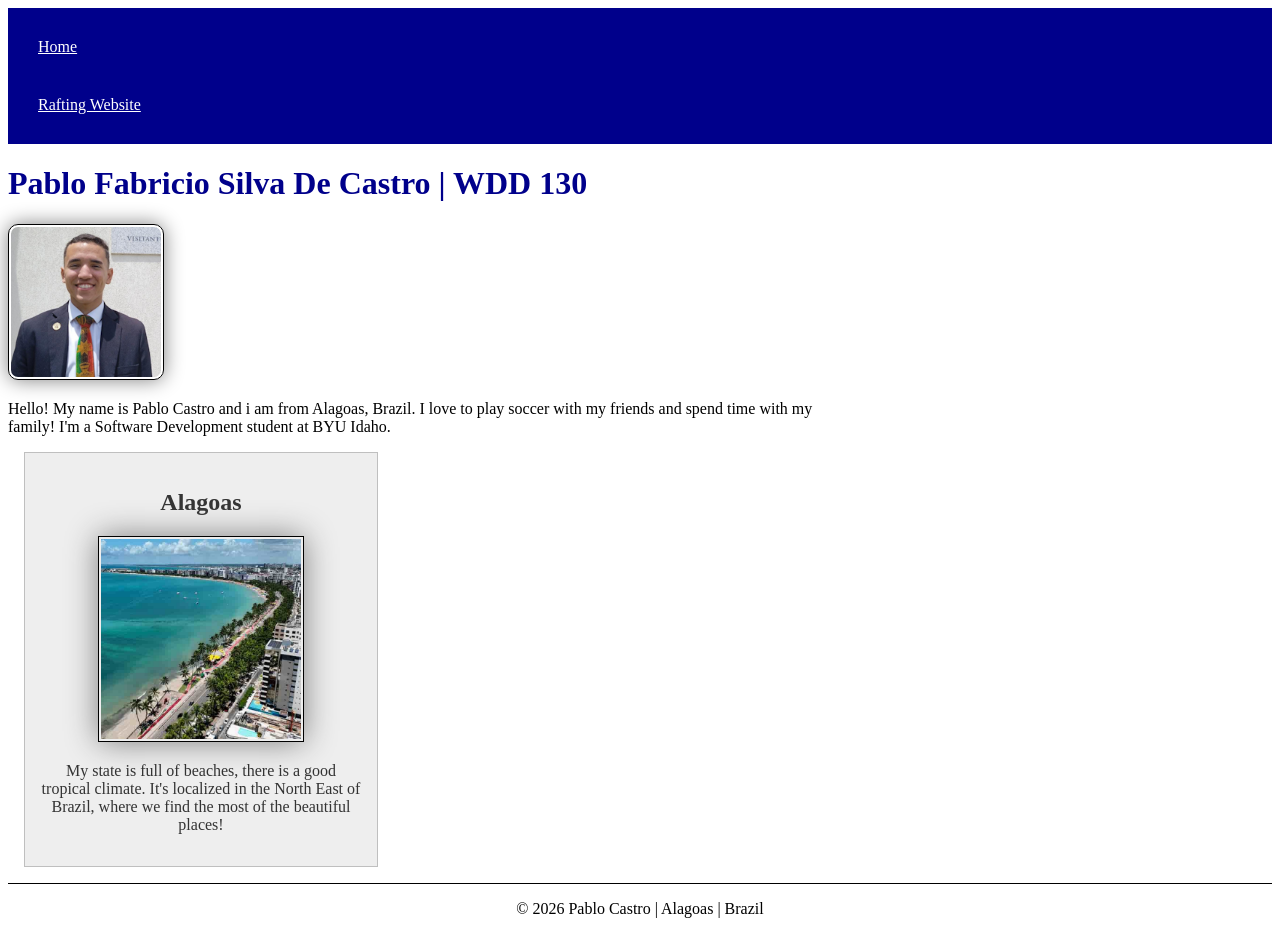
<file: index.html>
<!DOCTYPE html>
<html lang="en">

<head>
    <meta charset="UTF-8">
    <meta name="viewport" content="width=device-width, initial-scale=1.0">
    <title>WDD 130 Pablo Fabricio Silva De Castro</title>
    <meta name="description"
      content="Pablo Fabricio Silva De Castro, Software Development, Personal informations.">
    <meta name="author" content="Pablo Fabricio Silva De Castro">
    <link rel="stylesheet" href="styles/styles.css">
</head>

<body>
    <header>
        <nav>
            <a href="#">Home</a>
            <a href="wwr/">Rafting Website</a>
        </nav>
    </header>
    <main>
        <h1> Pablo Fabricio Silva De Castro | WDD 130 </h1>
        <img src="images/profile.jpg" alt="Pablo Castro" width="200">
        <p>Hello! My name is Pablo Castro and i am from Alagoas, Brazil. I love to play soccer with
            my friends and spend time with my family! I'm a Software Development student at BYU
            Idaho. </p>
    </main>
    <aside>
        <h2> Alagoas </h2>
        <img src="week02/images/img-maceio.jpg" alt="A beach of Alagoas">
        <p>My state is full of beaches, there is a good tropical climate. It's localized in the
            North East of Brazil, where we find the most of the beautiful places!</p>
    </aside>
    <footer>
        <p>&copy; 2026 Pablo Castro | Alagoas | Brazil</p>
    </footer>
</body>

</html>
</file>
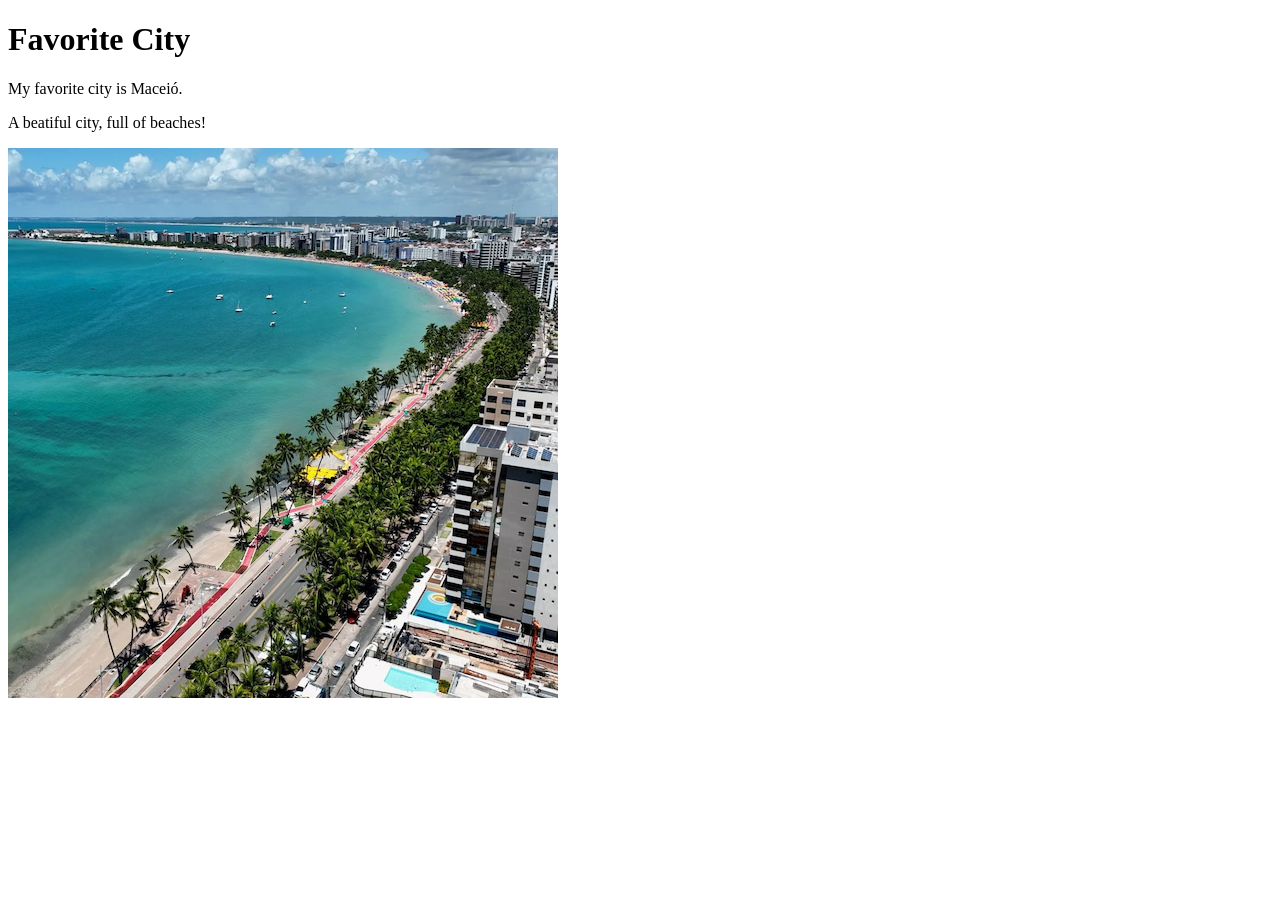
<file: week01/favorite-city.html>
<!DOCTYPE html>
<html lang="en">
<head>
    <meta charset="UTF-8">
    <meta name="viewport" content="width=device-width, initial-scale=1.0">
    <title>Favorite City</title>
</head>
<body>
    <h1>Favorite City</h1>
    <p>My favorite city is Maceió.</p>
    <p>A beatiful city, full of beaches! </p>
    <img src="images/img-maceio.jpg" alt="The Aba Nigeria Temple">

</body>
</html>
</file>
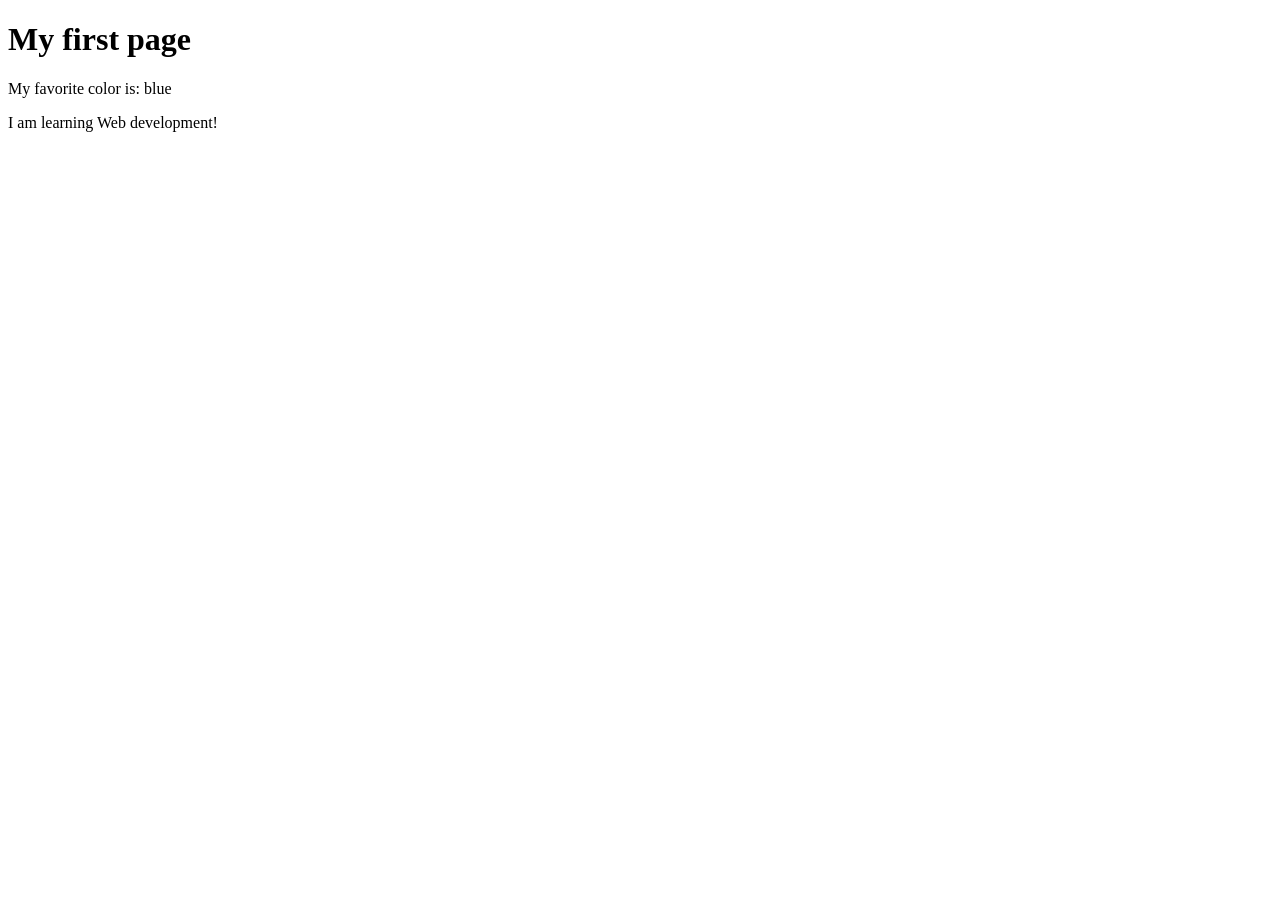
<file: week01/first-page.html>
<!DOCTYPE html>
<html lang="en">
<head>
    <meta charset="UTF-8">
    <meta name="viewport" content="width=device-width, initial-scale=1.0">
    <title>My First Page</title>
</head>
<body>
    <h1>My first page</h1>
    <p>My favorite color is: blue </p>
    <p>I am learning Web development! </p>

</body>
</html>
</file>
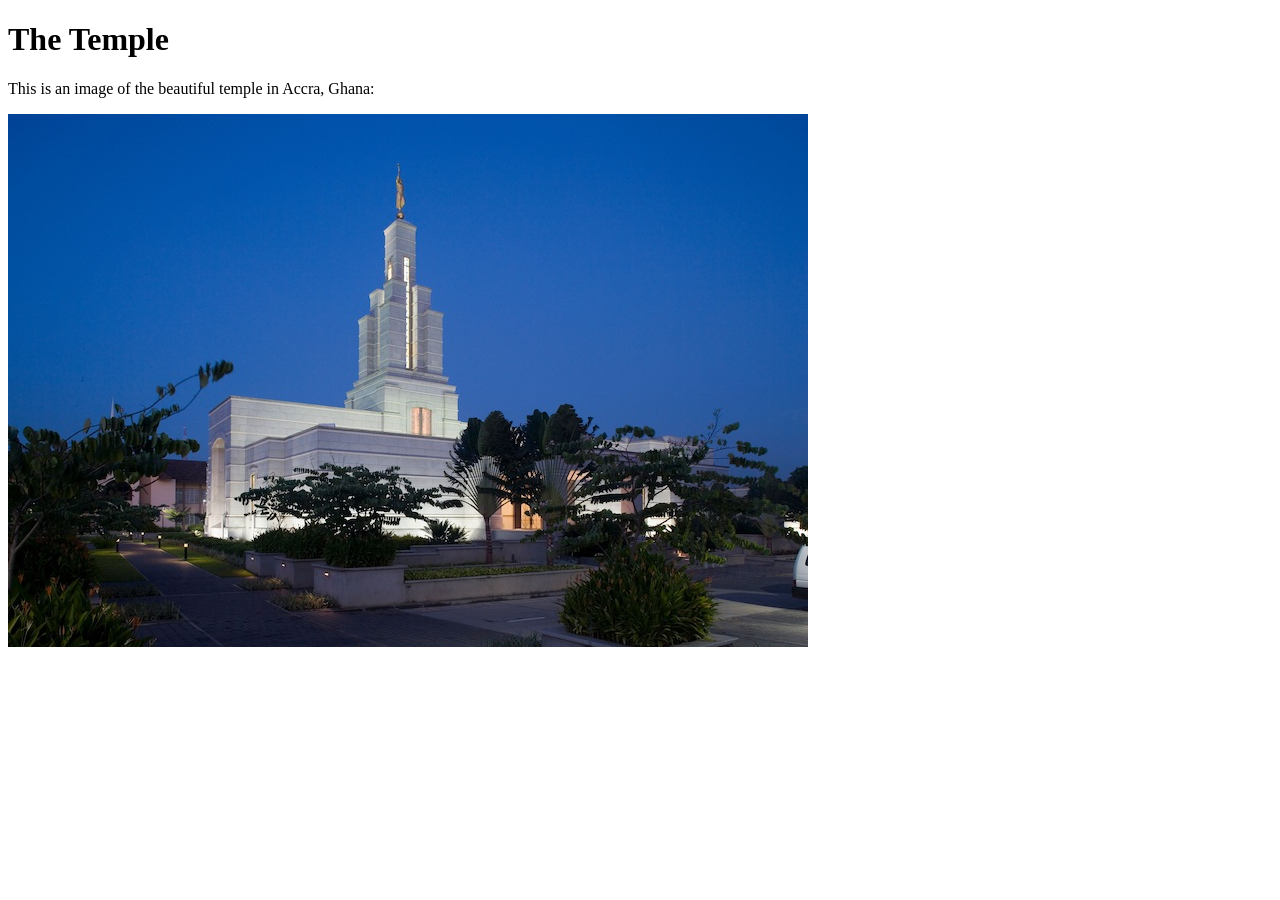
<file: week01/images-solution.html>
<!DOCTYPE html>
<html lang="en">
<head>
    <meta charset="UTF-8">
    <meta name="viewport" content="width=device-width, initial-scale=1.0">
    <title>Temple Image</title>
</head>
<body>
    <h1>The Temple</h1>
    <p>This is an image of the beautiful temple in Accra, Ghana:</p>
    <img src="images/temple-small.jpg" alt="The Accra Ghana Temple">
    
</body>
</html>
</file>
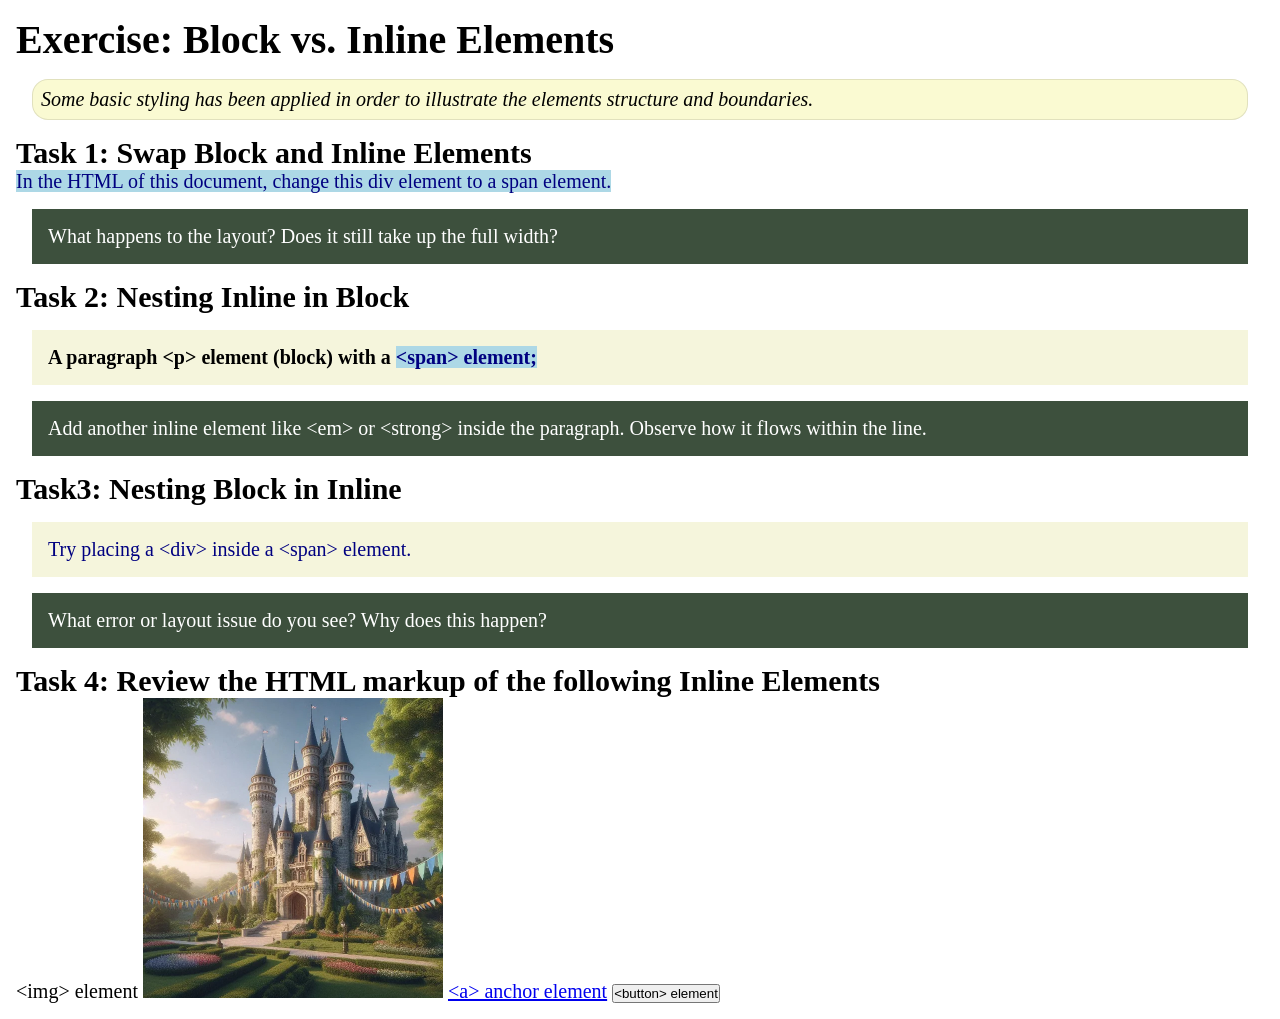
<file: week02/block-vs-inline.html>
<!DOCTYPE html>
<html lang="en">

<head>
    <meta charset="UTF-8">
    <meta name="viewport" content="width=device-width, initial-scale=1.0">
    <title>Exercise: Block vs. Inline Elements</title>
    <link rel="stylesheet" href="styles/block-vs-inline.css">
</head>

<body>
    <main>
        <h1>Exercise: Block vs. Inline Elements</h1>
        <p class="note">Some basic styling has been applied in order to illustrate the elements
            structure and
            boundaries.</p>

        <h2>Task 1: Swap Block and Inline Elements</h2>
        <span>In the HTML of this document, change this div element to a span element.</span>

        <p class="question">What happens to the layout? Does it still take up the full width?</p>

        <h2>Task 2: Nesting Inline in Block</h2>
        <p><strong>A paragraph &lt;p&gt; element (block) with a <span>&lt;span&gt;
                    element;</strong></span></p>
        <p class="question">Add another inline element like &lt;em&gt; or &lt;strong&gt; inside the
            paragraph. Observe
            how it flows within the line.</p>

        <h2>Task3: Nesting Block in Inline</h2>
        <span>
            <div>Try placing a &lt;div&gt; inside a &lt;span&gt; element.</div>
        </span>
        <p class="question">What error or layout issue do you see? Why does this happen?</p>


        <h2>Task 4: Review the HTML markup of the following Inline Elements</h2>
        &lt;img&gt; element
        <img src="images/castle.webp" alt="placeholder image (images are inline)" width="300"
          height="300">
        <a href="https://churchofjesuschrist.org">&lt;a&gt; anchor element</a>
        <button type="button">&lt;button&gt; element</button>
    </main>
</body>

</html>
</file>
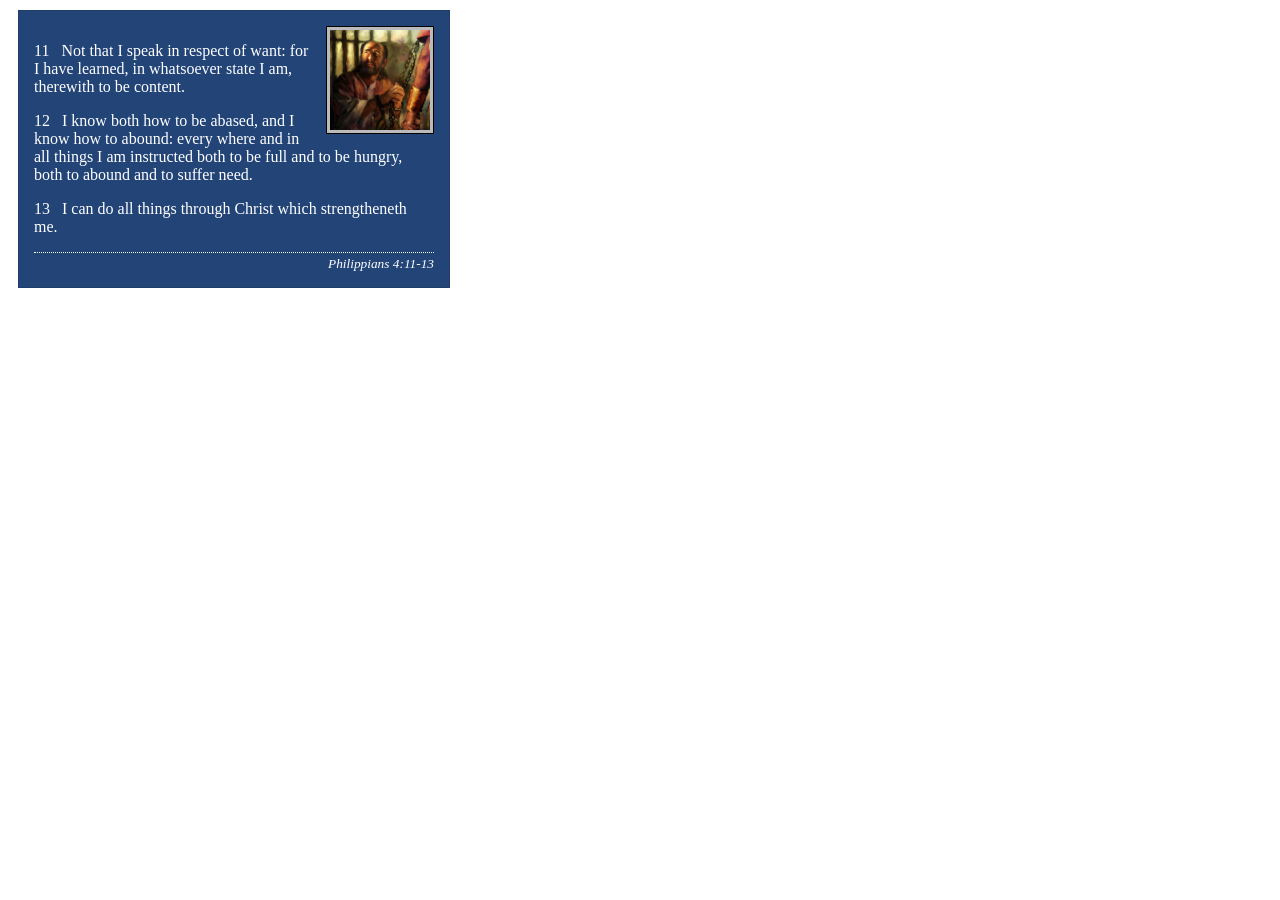
<file: week02/box-model-solution.html>
<!DOCTYPE html>
<html lang="en">
<head>
    <meta charset="UTF-8">
    <meta name="viewport" content="width=device-width, initial-scale=1.0">
    <title>Box Model Activity</title>
    <link rel="stylesheet" href="styles/box-model-solution.css">
</head>
<body>
    <main>
        <div class="callout">
            <img src="images/apostle-paul-imprisoned.webp" alt="Paul the Apostle - Imprisoned in Rome" width="200" height="200">
            <blockquote>
                <p>11 &nbsp; Not that I speak in respect of want: for I have learned, in whatsoever state I am, therewith to be content.</p>
                <p>12 &nbsp; I know both how to be abased, and I know how to abound: every where and in all things I am instructed both to be full and to be hungry, both to abound and to suffer need.</p>
                <p>13 &nbsp; I can do all things through Christ which strengtheneth me.</p>
            </blockquote>
            <cite>Philippians 4:11-13</cite>
        </div>
    </main>
</body>
</html>
</file>
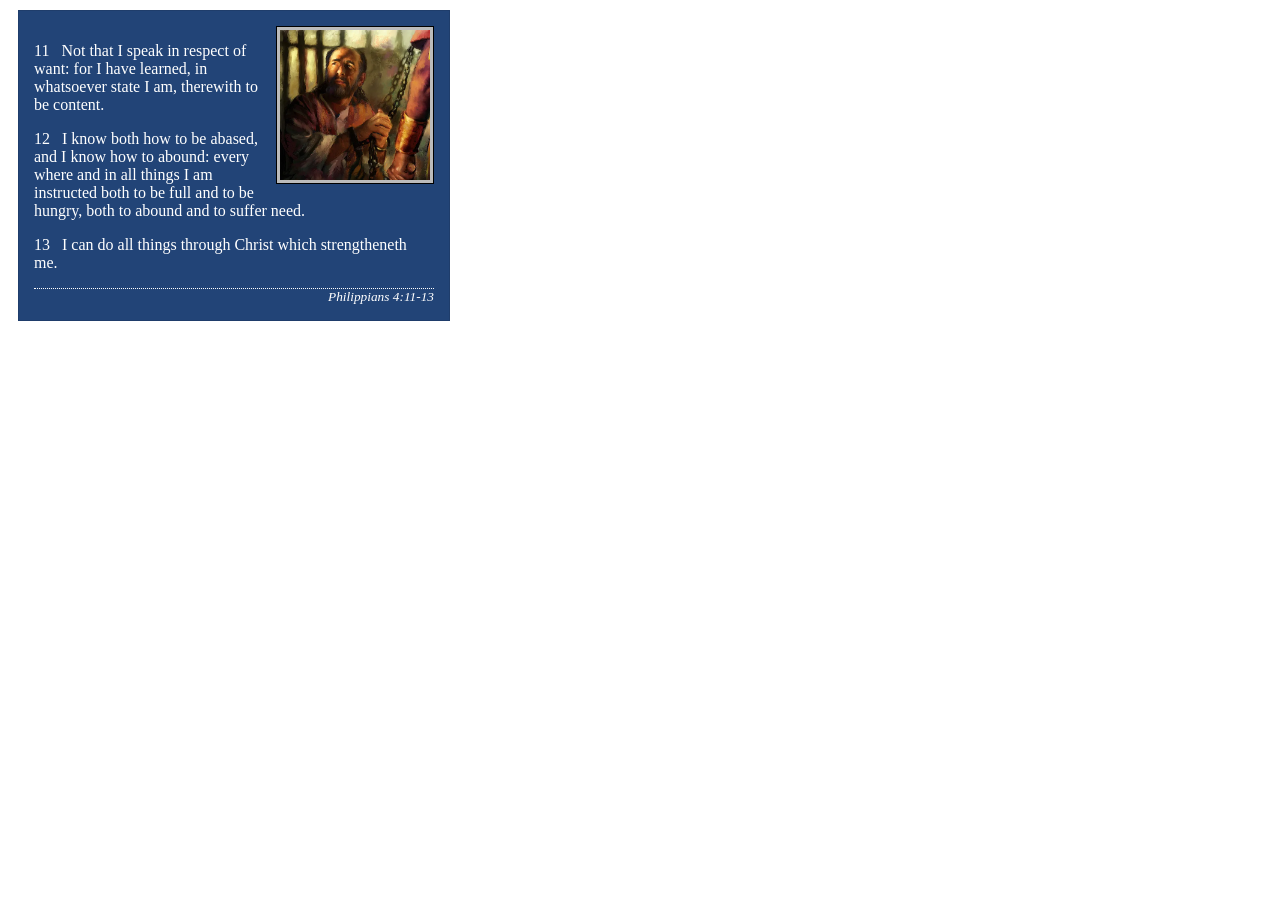
<file: week02/box-model.html>
<!DOCTYPE html>
<html lang="en">

<head>
    <meta charset="UTF-8">
    <meta name="viewport" content="width=device-width, initial-scale=1.0">
    <title>Box Model Activity</title>
    <link rel="stylesheet" href="styles/box-model.css">
</head>

<body>
    <main>
        <div class="callout">
            <img src="images/apostle-paul-imprisoned.webp"
              alt="Paul the Apostle - Imprisoned in Rome" width="200" height="200">
            <blockquote>
                <p>11 &nbsp; Not that I speak in respect of want: for I have learned, in whatsoever
                    state I am, therewith to be content.</p>
                <p>12 &nbsp; I know both how to be abased, and I know how to abound: every where and
                    in all things I am instructed both to be full and to be hungry, both to abound
                    and to suffer need.</p>
                <p>13 &nbsp; I can do all things through Christ which strengtheneth me.</p>
            </blockquote>
            <cite>Philippians 4:11-13</cite>
        </div>
    </main>
</body>

</html>
</file>
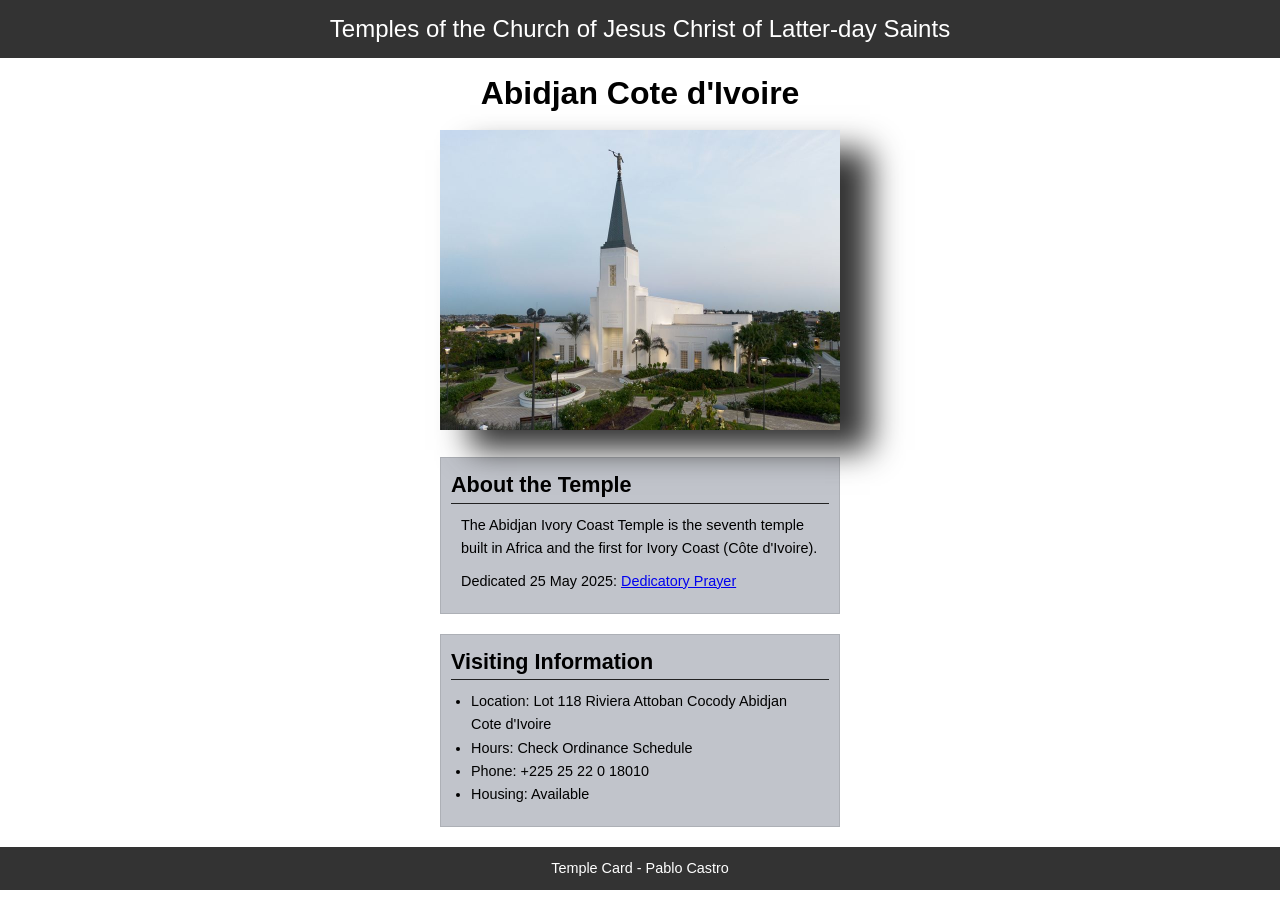
<file: week02/temple.html>
<!DOCTYPE html>
<html lang="en">

<head>
    <meta charset="UTF-8">
    <meta name="viewport" content="width=device-width, initial-scale=1.0">
    <title>Temple Card - Abidjan Cote d'Ivoire</title>
    <link rel="stylesheet" href="styles/temple.css">
</head>

<body>
    <header>
        <p>Temples of the Church of Jesus Christ of Latter-day Saints</p>
    </header>
    <main>
        <h1>Abidjan Cote d'Ivoire</h1>
        <picture>
            <img src="images/abidjan-ivory-coast.jpeg" alt="Abidjan Cote d'Ivoire Temple">
        </picture>
        <section>
            <h2>About the Temple</h2>
            <p>The Abidjan Ivory Coast Temple is the seventh temple built in Africa and the first
                for Ivory Coast (Côte
                d'Ivoire).</p>
            <p>Dedicated 25 May 2025: <a
                  href="https://www.churchofjesuschrist.org/temples/dedicatory-prayer/abidjan-ivory-coast-temple/2025-05-25?lang=eng"
                  target="_blank" rel="noopener noreferrer">Dedicatory Prayer</a></p>
        </section>
        <section>
            <h2>Visiting Information</h2>
            <ul>
                <li>Location: Lot 118 Riviera Attoban Cocody Abidjan Cote d'Ivoire</li>
                <li>Hours: Check Ordinance Schedule</li>
                <li>Phone: +225 25 22 0 18010</li>
                <li>Housing: Available</li>
            </ul>
        </section>
    </main>
    <footer>
        <p>Temple Card - Pablo Castro</p>
    </footer>
</body>

</html>
</file>
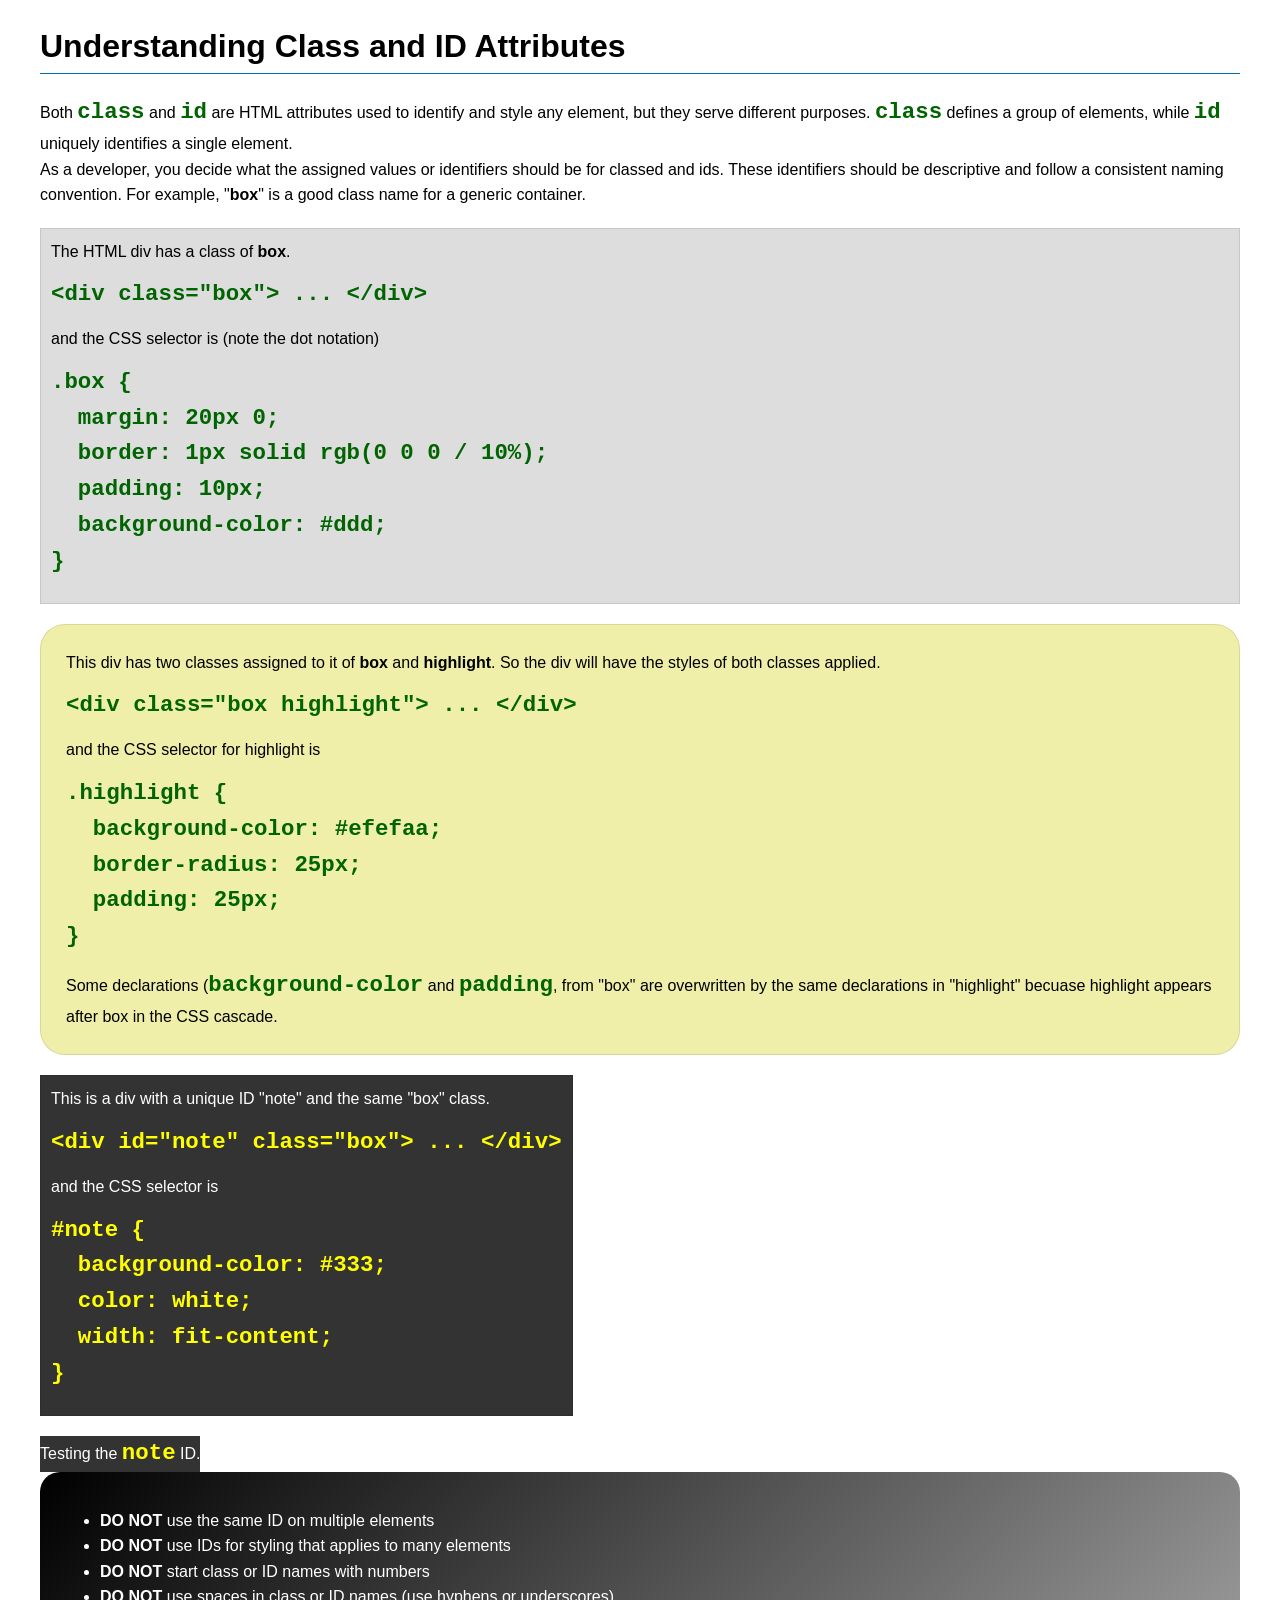
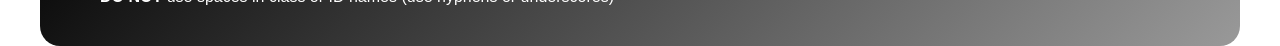
<file: week03/class-and-id.html>
<!DOCTYPE html>
<html lang="en">

<head>
    <meta charset="UTF-8">
    <meta name="viewport" content="width=device-width, initial-scale=1.0">
    <title>Class vs ID Attributes</title>
    <link rel="stylesheet" href="styles/class-and-id.css">
</head>

<body>
    <h1>Understanding Class and ID Attributes</h1>
    <p>Both <code>class</code> and <code>id</code> are HTML attributes used to identify and style any element, but they
        serve different purposes. <code>class</code> defines a group of elements, while <code>id</code> uniquely
        identifies a single element.</p>
    <p>As a developer, you decide what the assigned values or identifiers should be for classed and ids. These
        identifiers should be
        descriptive and follow a consistent naming convention. For example, "<strong>box</strong>" is a good class name
        for a generic container.</p>
    <div class="box">
        <p>The HTML div has a class of <strong>box</strong>.</p>
        <pre><code class="html">&lt;div class="box"&gt; ... &lt;/div&gt;</code></pre>
        and the CSS selector is (note the dot notation)
        <pre><code class="css">.box {
  margin: 20px 0;
  border: 1px solid rgb(0 0 0 / 10%);
  padding: 10px;
  background-color: #ddd; 
}</code></pre>
    </div>

    <div class="box highlight">
        <p>This div has two classes assigned to it of <strong>box</strong> and <strong>highlight</strong>. So the div
            will have the styles of both classes applied.</p>
        <pre><code class="html">&lt;div class="box highlight"&gt; ... &lt;/div&gt;</code></pre>
        and the CSS selector for highlight is
        <pre><code class="css">.highlight {
  background-color: #efefaa;
  border-radius: 25px;
  padding: 25px;
}</code></pre>
<p>Some declarations (<code>background-color</code> and <code>padding</code>, from "box" are overwritten by the same declarations in "highlight" becuase highlight appears after box in the CSS cascade.</p>
    </div>

    <div id="note" class="box">
        <p>This is a div with a unique ID "note" and the same "box" class.</p>
        <pre><code class="html">&lt;div id="note" class="box"&gt; ... &lt;/div&gt;</code></pre>
        and the CSS selector is
        <pre><code class="css">#note {
  background-color: #333;
  color: white;
  width: fit-content;
}</code></pre>
    </div>

    <div id="note">
        <p>Testing the <code>note</code> ID.</p>
    </div>

    <section id="best-practice">
        <ul>
            <li><strong>DO NOT</strong> use the same ID on multiple elements</li>
            <li><strong>DO NOT</strong> use IDs for styling that applies to many elements</li>
            <li><strong>DO NOT</strong> start class or ID names with numbers</li>
            <li><strong>DO NOT</strong> use spaces in class or ID names (use hyphens or underscores)</li>
        </ul>
    </section>




</body>

</html>
</file>
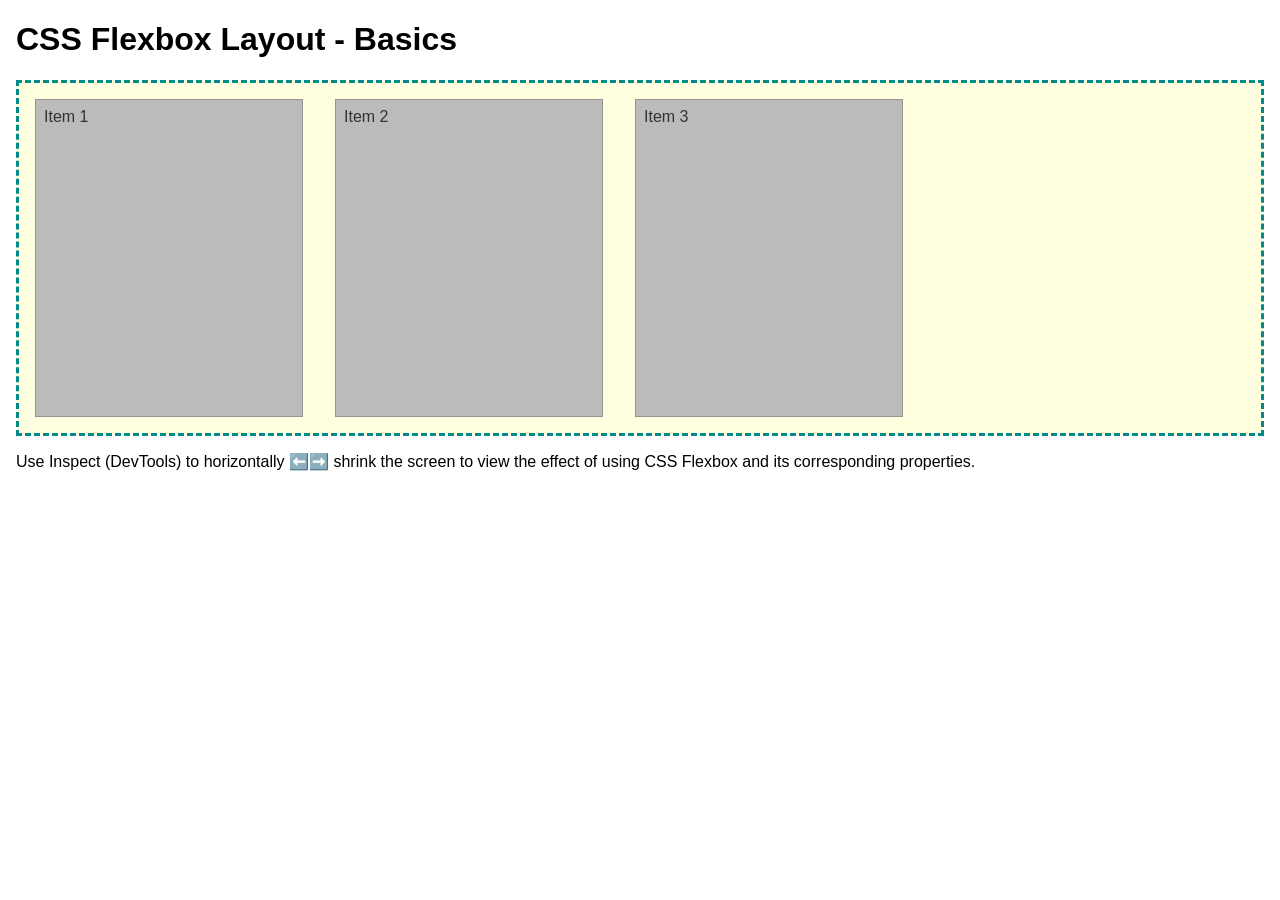
<file: week04/flexbox-layout.html>
<!DOCTYPE html>
<html lang="en">
<head>
    <meta charset="UTF-8">
    <meta name="viewport" content="width=device-width, initial-scale=1.0">
    <title>CSS Flexbox Layout - Basics</title>
    <link rel="stylesheet" href="styles/flexbox.css">
</head>
<body>
    <main>
        <h1>CSS Flexbox Layout - Basics</h1>
        <div class="flex-container">
            <div class="flex-item item1">Item 1</div>
            <div class="flex-item item2">Item 2</div>
            <div class="flex-item item3">Item 3</div>
        </div>
        <p>Use Inspect (DevTools) to horizontally ⬅️➡️ shrink the screen to view the effect of using CSS Flexbox and its corresponding properties.</p>
    </main>
</body>
</html>
</file>
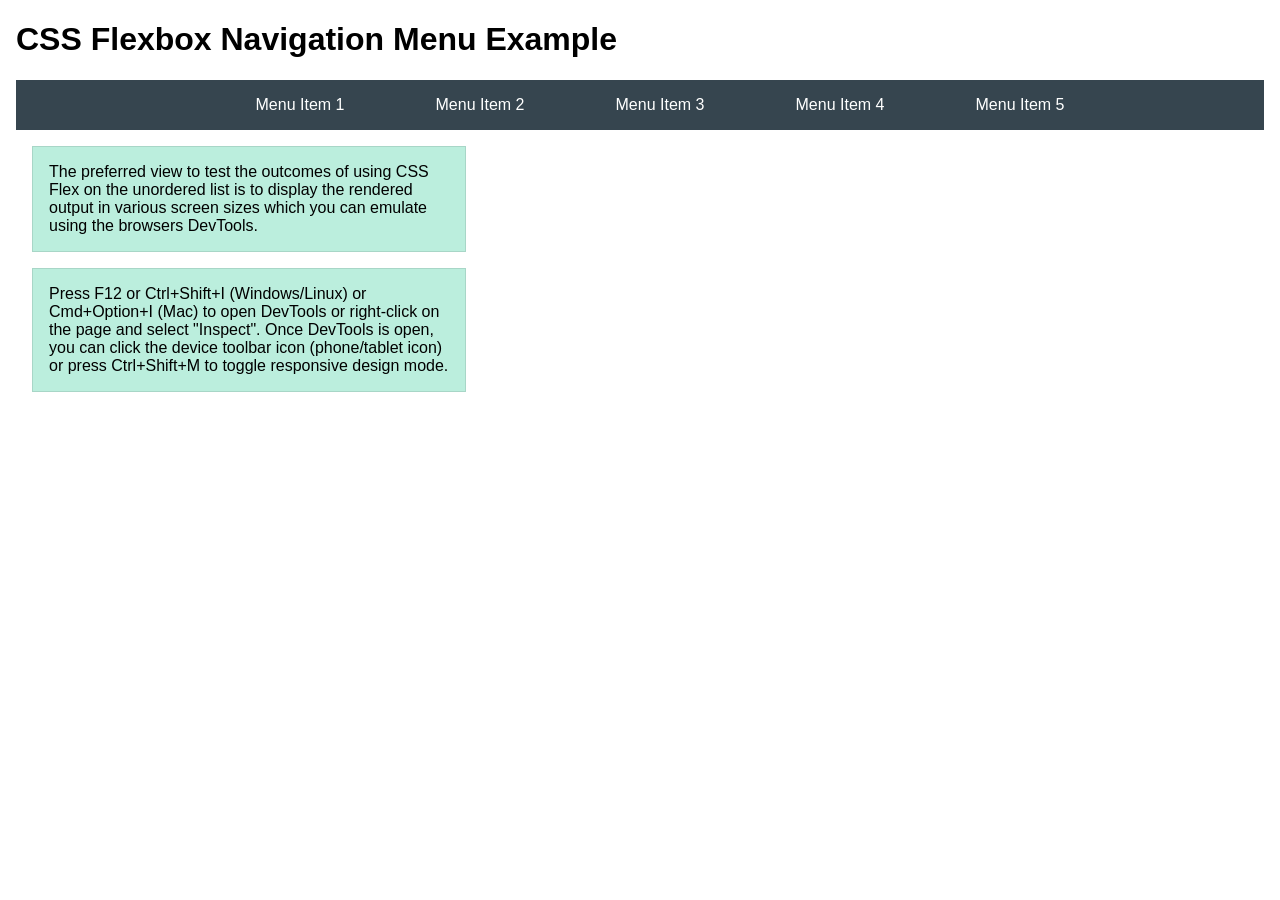
<file: week04/flexbox-menu.html>
<!DOCTYPE html>
<html lang="en">
<head>
    <meta charset="UTF-8">
    <meta name="viewport" content="width=device-width, initial-scale=1.0">
    <title>CSS Flexbox - Navigation Menu</title>
    <link rel="stylesheet" href="styles/flexbox-menu.css">
</head>
<body>
    <main>
        <h1>CSS Flexbox Navigation Menu Example</h1>
        <nav>
            <ul>
                <li><a href="#">Menu Item 1</a></li>
                <li><a href="#">Menu Item 2</a></li>
                <li><a href="#">Menu Item 3</a></li>
                <li><a href="#">Menu Item 4</a></li>
                <li><a href="#">Menu Item 5</a></li>
            </ul>
        </nav>
        <p>The preferred view to test the outcomes of using CSS Flex on the unordered list is to display the rendered output in various screen sizes which you can emulate using the browsers DevTools.</p>

        <p>Press F12 or Ctrl+Shift+I (Windows/Linux) or Cmd+Option+I (Mac) to open DevTools or right-click on the page and select "Inspect". Once DevTools is open, you can click the device toolbar icon (phone/tablet icon) or press Ctrl+Shift+M to toggle responsive design mode.</p>

                      
        
    </main>
</body>
</html>
</file>
<file: styles/styles.css>
nav {
    background-color: darkblue;
    padding: 10px;
}

nav a {
    color: white;
    display: block;
    padding: 20px;
}

h1 {
    color: darkblue
}

img {
    width: 150px;
    height: auto;
    border: 1px solid black;
    padding: 2px;
    box-shadow: 0 0 30px gray;
}

main {
    max-width: 840px;
}

aside {
    width: 20rem;
    margin: 1rem;
    border: 1px solid rgb(0 0 0 / 0.2);
    /* 1 */
    padding: 1rem;
    background-color: #eee;
    color: #333;
    text-align: center;
}

aside img {
    width: 200px;
    height: auto;
}

main img {
    width: 150px;
    height: auto;
    border: 1px solid black;
    padding: 2px;
    box-shadow: 0 0 20px gray;
    border-radius: 10px;
}

p {
    padding: 0;
}

footer {
    margin-top: 15px;
    border-top: 1px solid #000;
    text-align: center;
}
</file>
<file: week02/styles/block-vs-inline.css>
* {
    margin: 0;
    padding: 0;
}

body {
    font-size: 20px;
    margin: 1rem;
}

p,
div {
    background-color: beige;
    margin: 1rem;
    padding: 1rem;
}

span {
    color: navy;
    background-color: lightblue;
}

code {
    margin: 0;
    padding: 0;
    color: green;
    font-size: 1.2rem;
}

.note {
    font-style: italic;
    background-color: lightgoldenrodyellow;
    border-radius: 1rem;
    border: 1px solid rgb(0 0 0 / 10%);
    margin: 1rem;
    padding: .5rem;
}

.question {
    background-color: #3d503d;
    color: #fff;
}
</file>
<file: week02/styles/box-model-solution.css>
.callout {
    max-width: 400px;
    margin: 10px;
    border: 1px solid rgba(0, 0, 0, .1);
    padding: 15px;
    background-color: #247;
    color: #fff;
}

.callout img {
    float: right;
    margin: 0 0 10px 15px;
    border: 1px solid #000;
    padding: 3px;
    background-color: #bbb;
    width: 100px;
    height: auto;

}

blockquote {
    margin: 0;
}

cite {
    display: block;
    border-top: 1px dotted #fff;
    padding-top: 3px;
    text-align: right;
    font-size: smaller;
}
</file>
<file: week02/styles/box-model.css>
.callout {
    max-width: 400px;
    margin: 10px;
    border: 1px solid rgb(0 0 0 / 0.1);
    padding: 15px;
    background-color: #247;
    color: #fff;
}

.callout img {
    float: right;
    margin: 0 0 10px 15px;
    border: 1px solid #000;
    padding: 3px;
    background-color: #bbb;
    width: 150px;
    height: auto;
}

blockquote {
    margin: 0;
}

cite {
    display: block;
    border-top: 1px dotted #fff;
    text-align: right;
    font-size: smaller;
}
</file>
<file: week02/styles/temple.css>
* {
    margin: 0;
    padding: 0;
}

body {
    font-family: Arial, sans-serif;
    line-height: 1.6;
}

header,
footer {
    background-color: #333;
    color: #fff;
    padding: 10px;
    text-align: center;
    font-size: 1.5rem;
}

main {
    width: 400px;
    margin: 0 auto;
}

h1 {
    margin: 10px;
    text-align: center;
}

h2 {
    border-bottom: 1px solid #222;
}

img {
    width: 100%;
    height: auto;
    box-shadow: 30px 20px 30px #333;
}

section {
    margin: 20px 0;
    border: 1px solid rgb(0 0 0 / 10%);
    padding: 10px;
    background-color: rgb(193, 196, 203);
    font-size: .9rem;
}

section p {
    margin: 10px
}

ul {
    margin: 10px 20px;
}

footer {
    font-size: .90rem;
}
</file>
<file: week03/styles/class-and-id.css>
body {
    font-family: Arial, sans-serif;
    line-height: 1.6;
    margin: 0;
    padding: 0 40px;
}

h1 {
    border-bottom: 1px solid rgb(0 110 182);
    padding-bottom: 0;
}



p {
    margin: 0;
}

code {
    color: darkgreen;
    font-weight: 700;
    font-size: 1.4rem;
}

/* Class examples - can be reused */

.box {
    margin: 20px 0;
    border: 1px solid rgb(0 0 0 / 10%);
    padding: 10px;
    background-color: #ddd; /* this is shorthand for #dddddd */
}

.highlight {
    background-color: #efefaa;
    border-radius: 25px;
    padding: 25px;
}

/* ID examples - should be unique */

#note {
    background-color: #333;
    color: white;
    width: fit-content;
}

#note code {
    color: yellow;
}

#best-practice {
    background: linear-gradient(135deg, #000 0%, #999 100%);
    color: white;
    border-radius: 20px;
    padding: 20px
}
</file>
<file: week04/styles/flexbox.css>
body {
    font-family: Helvetica, Arial, sans-serif;
    margin: 1rem;
}

.flex-container {
    border: 3px dashed darkcyan;
    background-color: lightyellow;
    display: flex;
    flex-wrap: wrap;
}

.flex-item {
    width: 250px;
    margin: 1rem;
    border: 1px solid rgb(0 0 0 / 20%);
    padding: 0.5rem;
    background-color: #bbb;
    color: #333;
}

.item1 {
    min-height: 100px;
}

.item2 {
    min-height: 200px;
}

.item3 {
    min-height: 300px;
}
</file>
<file: week04/styles/flexbox-menu.css>
body {
    font-family: Helvetica, Arial, sans-serif;
    margin: 1rem;
}

nav {
    background-color: #36454f;
}

nav ul {
    list-style-type: none;
    display: flex;
    flex-wrap: wrap;
    max-width: 900px;
    margin: 0 auto;
    justify-content: space-around;
    align-items: center;
}

nav a {
    display: block;
    color: #fff;
    text-align: center;
    padding: 1rem;
    text-decoration: none;
}

p {
    margin: 1rem;
    border: 1px solid rgb(0 0 0 / 10%);
    padding: 1rem;
    background-color: #bed;
    max-width: 400px;
}

#devtools-btn {
    background-color: #36454f;
    color: white;
    border: none;
    padding: 12px 24px;
    margin: 1rem;
    font-size: 16px;
    font-family: Helvetica, Arial, sans-serif;
    border-radius: 4px;
    cursor: pointer;
    transition: background-color 0.3s ease;
}

#devtools-btn:hover {
    background-color: #4a5a6a;
}

#devtools-btn:active {
    background-color: #2a3a4a;
}
</file>
